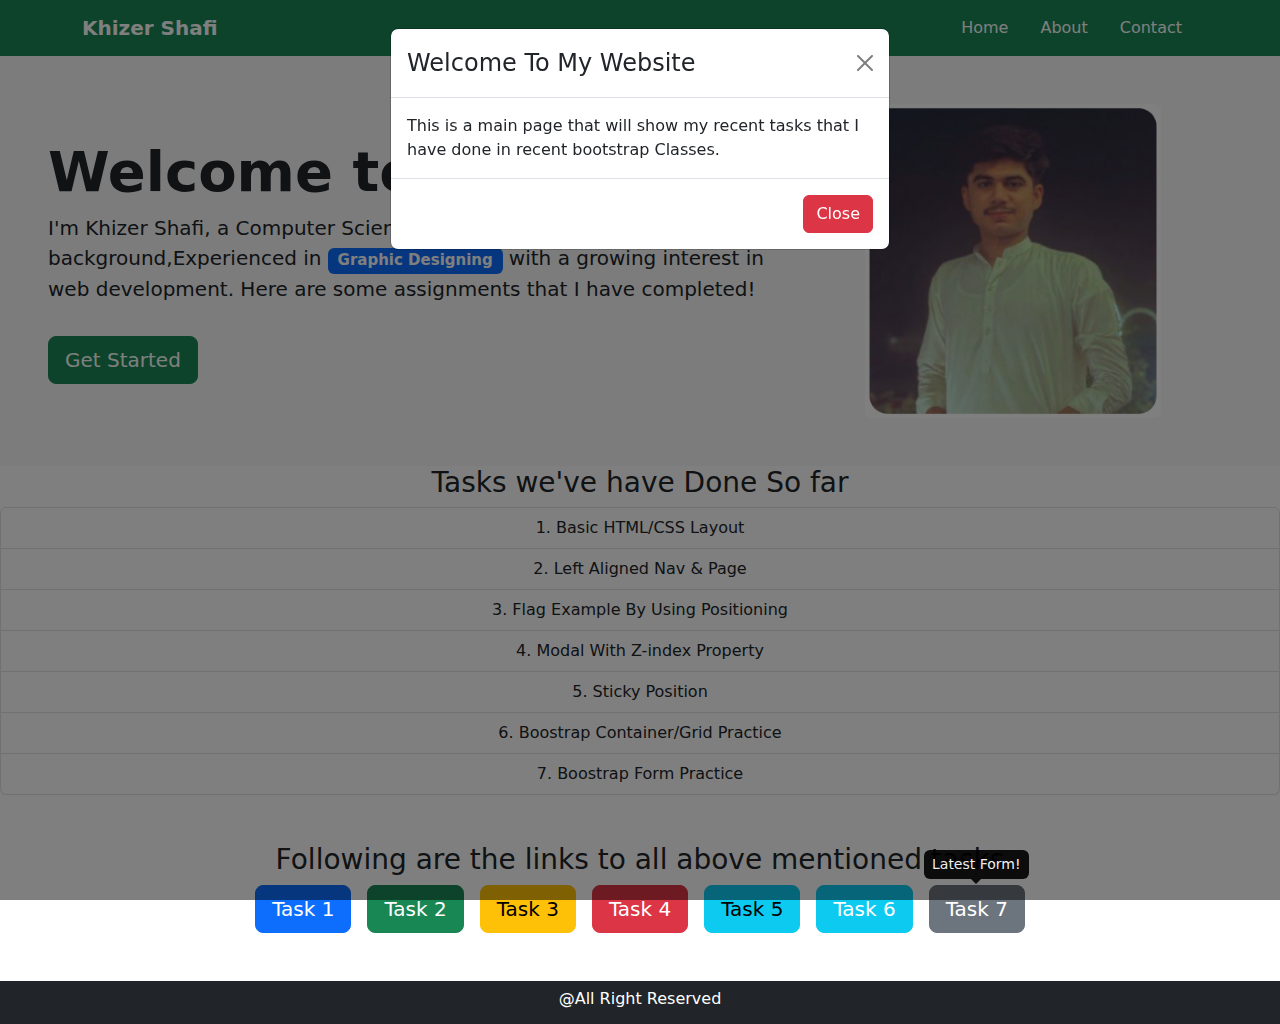
<file: index.html>
<!DOCTYPE html>
<html lang="en">

<head>
  <meta charset="UTF-8" />
  <meta name="viewport" content="width=device-width, initial-scale=1.0" />
  <link rel="stylesheet" href="/assets/bootstrap.min.css" />
  <link href="https://cdn.jsdelivr.net/npm/bootstrap@5.3.8/dist/css/bootstrap.min.css" rel="stylesheet"
    integrity="sha384-sRIl4kxILFvY47J16cr9ZwB07vP4J8+LH7qKQnuqkuIAvNWLzeN8tE5YBujZqJLB" crossorigin="anonymous">
  <title>Document</title>
  <style>
    img {

      width: 100%;

    }

    /* .text-danger{
        color: seagreen;
    } */
  </style>
</head>

<body>


<nav class="navbar bg-success">
    <div class="container d-flex justify-content-between">
      <!-- Brand -->
      <a class="navbar-brand text-white fw-bold" href="#">Khizer Shafi</a>

      <!-- Links -->
      <ul class="navbar-nav flex-row">
        <li class="nav-item">
          <a class="nav-link text-white px-3" href="#">Home</a>
        </li>
        <li class="nav-item">
          <a class="nav-link text-white px-3" href="#">About</a>
        </li>
        <li class="nav-item">
          <a class="nav-link text-white px-3" href="#">Contact</a>
        </li>
      </ul>
    </div>
  </nav>




  </div>


  <div class="container-fluid bg-light py-5">
    <div class="row align-items-center">

      <div class="col-md-6 px-5 col-lg-8">
        <h1 class="display-4 fw-bold">Welcome to My Website</h1>
        <p class="lead">
          I'm Khizer Shafi, a Computer Science enthusiast. With a strong academic background,Experienced in <span class="badge bg-primary">Graphic Designing</span>
          with a growing interest in web development. Here are some assignments that I have completed!
        </p>
        <a href="#" class="btn btn-success btn-lg mt-3">Get Started</a>
      </div>

      <div class="col-md-3 col-lg-3 text-center">
        <img src="./assets/img/my2.jpg" class="img-fluid rounded" alt="Banner Image" />
      </div>

    </div>
  </div>

  <h3 class="text-center">Tasks we've have Done So far</h3>

  <div class="list-group list-group-numbered text-center ">
    <a href="#" class="list-group-item">Basic HTML/CSS Layout</a>
    <a href="#" class="list-group-item">Left Aligned Nav & Page</a>
    <a href="#" class="list-group-item">Flag Example By Using Positioning</a>
    <a href="#" class="list-group-item">Modal With Z-index Property</a>
    <a href="#" class="list-group-item">Sticky Position</a>
    <a href="#" class="list-group-item">Boostrap Container/Grid Practice</a>
    <a href="#" class="list-group-item">Boostrap Form Practice</a>
  </div>



  </div>




  <div class="container my-5">
    <h3 class="text-center">Following are the links to all above mentioned tasks</h3>
    <div class="row justify-content-center g-3">
      <div class="col-auto">
        <a href="./Vertical_Layout.html" class="btn btn-primary btn-lg">Task 1</a>
      </div>

      <div class="col-auto">
        <a href="./Left_nav.html" class="btn btn-success btn-lg">Task 2</a>
      </div>

      <div class="col-auto">
        <a href="./Position_With_flag.html" class="btn btn-warning btn-lg">Task 3</a>
      </div>

      <div class="col-auto">
        <a href="./modal_With_Z-index.html" class="btn btn-danger btn-lg">Task 4</a>
      </div>

      <div class="col-auto">
        <a href="./sticky_position.html" class="btn btn-info btn-lg">Task 5</a>
      </div>
      <div class="col-auto">
        <a href="./Bootstrap_Grid_Practice.html" class="btn btn-info btn-lg text-white">Task 6</a>
      </div>
      <div class="col-auto">
        <a href="./Bootstrap-Form.html" class="btn btn-secondary btn-lg" id="myBtn" data-bs-toggle="tooltip" title="Latest Form!" >Task 7</a>
      </div>

    </div>
  </div>


  <div class="bg-dark text-white text-center p-2">
    <h6>@All Right Reserved</h6>
  </div>


  <!-- The Modal -->
  <div class="modal fade" id="myModal">
    <div class="modal-dialog">
      <div class="modal-content">

        <!-- Modal Header -->
        <div class="modal-header">
          <h4 class="modal-title ">Welcome To My Website</h4>
          <button type="button" class="btn-close" data-bs-dismiss="modal"></button>
        </div>

        <!-- Modal body -->
        <div class="modal-body">
          This is a main page that will show my recent tasks that I have done in recent bootstrap Classes.
        </div>

        <!-- Modal footer -->
        <div class="modal-footer">
          <button type="button" class="btn btn-danger" data-bs-dismiss="modal">Close</button>
        </div>

      </div>
    </div>
  </div>


<script src="https://cdn.jsdelivr.net/npm/bootstrap@5.3.3/dist/js/bootstrap.bundle.min.js"></script>
  <script>
    // Show modal on page load
    window.addEventListener('load', function () {
      var myModal = new bootstrap.Modal(document.getElementById('myModal'));
      myModal.show();
    });
  </script>

<script>
  window.addEventListener("load", function () {
    const btn = document.getElementById("myBtn");
    const tooltip = new bootstrap.Tooltip(btn, {
      trigger: "manual"
    });
    tooltip.show();
  });
</script>

  <script src="https://cdn.jsdelivr.net/npm/bootstrap@5.3.8/dist/js/bootstrap.bundle.min.js" integrity="sha384-FKyoEForCGlyvwx9Hj09JcYn3nv7wiPVlz7YYwJrWVcXK/BmnVDxM+D2scQbITxI" crossorigin="anonymous"></script>
  <script src="../assets/bootstrap.bundle.min.js"></script>
</body>

</html>
</file>
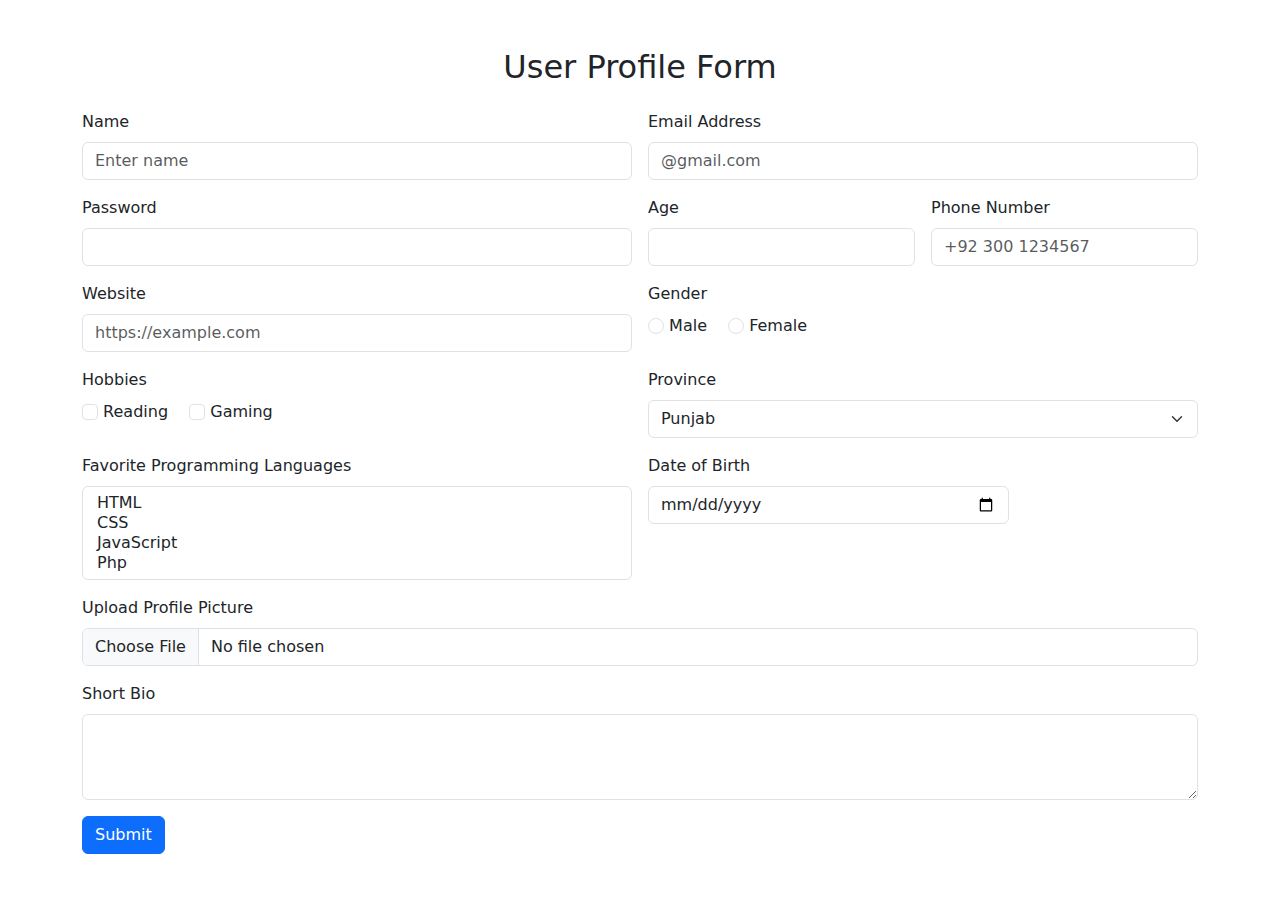
<file: Bootstrap-Form.html>
<!DOCTYPE html>
<html lang="en">
<head>
  <meta charset="UTF-8">
  <meta name="viewport" content="width=device-width, initial-scale=1.0">
  <title>Bootstrap All Input Form</title>
  <link href="https://cdn.jsdelivr.net/npm/bootstrap@5.3.3/dist/css/bootstrap.min.css" rel="stylesheet">
</head>
<body>
  <div class="container mt-5">
    <h2 class="mb-4 text-center">User Profile Form</h2>
    <form class="row g-3">

      <div class="col-md-6">
        <label for="Name" class="form-label">Name</label>
        <input type="text" class="form-control" id="Name" placeholder="Enter name">
      </div>

      <div class="col-md-6">
        <label for="email" class="form-label">Email Address</label>
        <input type="email" class="form-control" id="email" placeholder="@gmail.com">
      </div>

      <div class="col-md-6">
        <label for="password" class="form-label">Password</label>
        <input type="password" class="form-control" id="password">
      </div>

      <div class="col-md-3">
        <label for="age" class="form-label">Age</label>
        <input type="number" class="form-control" id="age">
      </div>

      <div class="col-md-3">
        <label for="phone" class="form-label">Phone Number</label>
        <input type="tel" class="form-control" id="phone" placeholder="+92 300 1234567">
      </div>

      <div class="col-md-6">
        <label for="website" class="form-label">Website</label>
        <input type="url" class="form-control" id="website" placeholder="https://example.com">
      </div>


      <div class="col-md-6">
        <label class="form-label">Gender</label>
        <div>
          <input type="radio" class="form-check-input" name="gender" id="male">
          <label for="male" class="form-check-label">Male</label>
          <input type="radio" class="form-check-input ms-3" name="gender" id="female">
          <label for="female" class="form-check-label">Female</label>
        
        </div>
      </div>

      <div class="col-md-6">
        <label class="form-label">Hobbies</label>
        <div>
          <input type="checkbox" class="form-check-input" id="reading">
          <label for="reading" class="form-check-label">Reading</label>
          <input type="checkbox" class="form-check-input ms-3" id="gaming">
          <label for="gaming" class="form-check-label">Gaming</label>
        </div>
      </div>

      <div class="col-md-6">
        <label for="province" class="form-label">Province</label>
        <select id="province" class="form-select">
          <option disabled>Choose...</option>
          <option>Punjab</option>
          <option>KPK</option>
          <option>Balochistan</option>
          <option>Sindh</option>
        </select>
      </div>

      <div class="col-md-6">
        <label for="languages" class="form-label">Favorite Programming Languages</label>
        <select id="languages" class="form-select" multiple>
          <option>HTML</option>
          <option>CSS</option>
          <option>JavaScript</option>
          <option>Php</option>
        </select>
      </div>


      <div class="col-md-4">
        <label for="dob" class="form-label">Date of Birth</label>
        <input type="date" class="form-control" id="dob">
      </div>

      <div class="col-md-12">
        <label for="file" class="form-label">Upload Profile Picture</label>
        <input type="file" class="form-control" id="file">
      </div>

    
      <div class="col-md-12">
        <label for="bio" class="form-label">Short Bio</label>
        <textarea id="bio" class="form-control" rows="3"></textarea>
      </div>


      <div class="col-12">
        <button type="submit" class="btn btn-primary">Submit</button>
      </div>

    </form>
  </div>

  <script src="https://cdn.jsdelivr.net/npm/bootstrap@5.3.3/dist/js/bootstrap.bundle.min.js"></script>
</body>
</html>
</file>
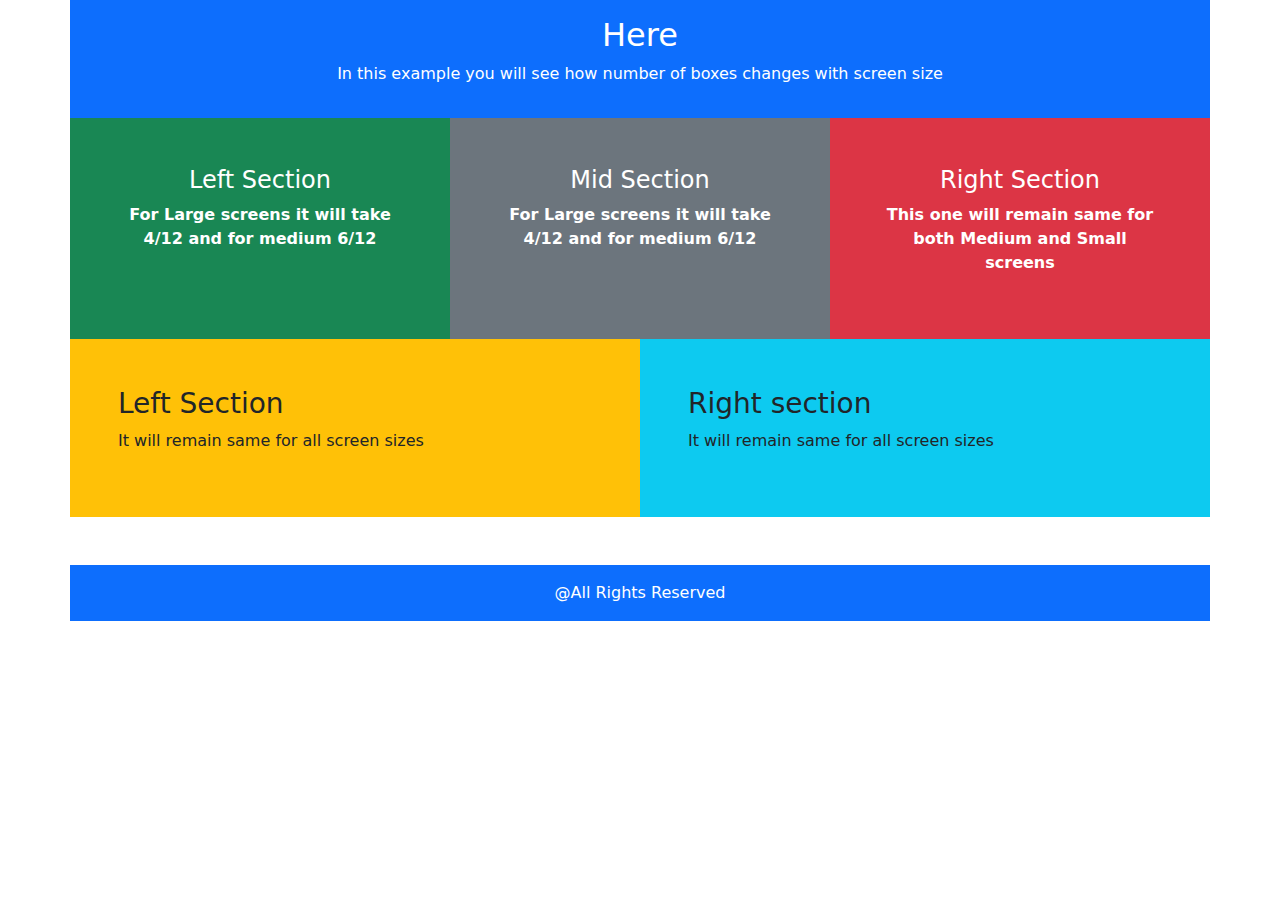
<file: Bootstrap_Grid_Practice.html>
<!DOCTYPE html>
<html lang="en">
  <head>
    <meta charset="utf-8" />
    <meta name="viewport" content="width=device-width, initial-scale=1" />
    <title>Bootstrap demo</title>
    <link
      href="https://cdn.jsdelivr.net/npm/bootstrap@5.3.3/dist/css/bootstrap.min.css"
      rel="stylesheet"
      integrity="sha384-QWTKZyjpPEjISv5WaRU9OFeRpok6YctnYmDr5pNlyT2bRjXh0JMhjY6hW+ALEwIH"
      crossorigin="anonymous"
    />
  </head>
  <body>
    <div class="container">
      <div class="row ">
        <div class="col-12 bg-primary p-3 text-center text-white">
          <h2>Here </h2>
        <p>In this example you will see how number of boxes changes with screen size </p>
        </div>
      </div>

      <div class="row">
        <div class="col-lg-4 col-md-6 col-sm-12 bg-success text-center text-white fw-bold p-5">
          <h4>Left Section</h4>
          <p>For Large screens it will take 4/12 and for medium 6/12</p>
        </div>
        <div class="col-lg-4 col-md-6 col-sm-12 bg-secondary text-center text-white fw-bold p-5">
          <h4>Mid Section</h4>
          <p>For Large screens it will take 4/12 and for medium 6/12</p>
        </div>
        <div class="col-lg-4 col-md-12 col-sm-12 bg-danger text-center text-white fw-bold p-5">
          <h4>Right Section</h4>
          <p>This one will remain same for both Medium and Small screens</p>
        </div>
      </div>

      <div class="row">
        <div class="col-6 bg-warning p-5">
          <h3>Left Section</h3>
          <p>It will remain same for all screen sizes</p>
        </div>
        <div class="col-6 p-5 bg-info">
          <h3>Right section</h3>
          <p>It will remain same for all screen sizes</p>
        </div>
      </div>

<div class="row">
    <div class="col-12 text-center bg-primary text-white p-3 mt-5"><footer> @All Rights Reserved</footer></div>
</div>

    </div>

    <script
      src="https://cdn.jsdelivr.net/npm/bootstrap@5.3.3/dist/js/bootstrap.bundle.min.js"
      integrity="sha384-YvpcrYf0tY3lHB60NNkmXc5s9fDVZLESaAA55NDzOxhy9GkcIdslK1eN7N6jIeHz"
      crossorigin="anonymous"
    ></script>
  </body>
</html>
</file>
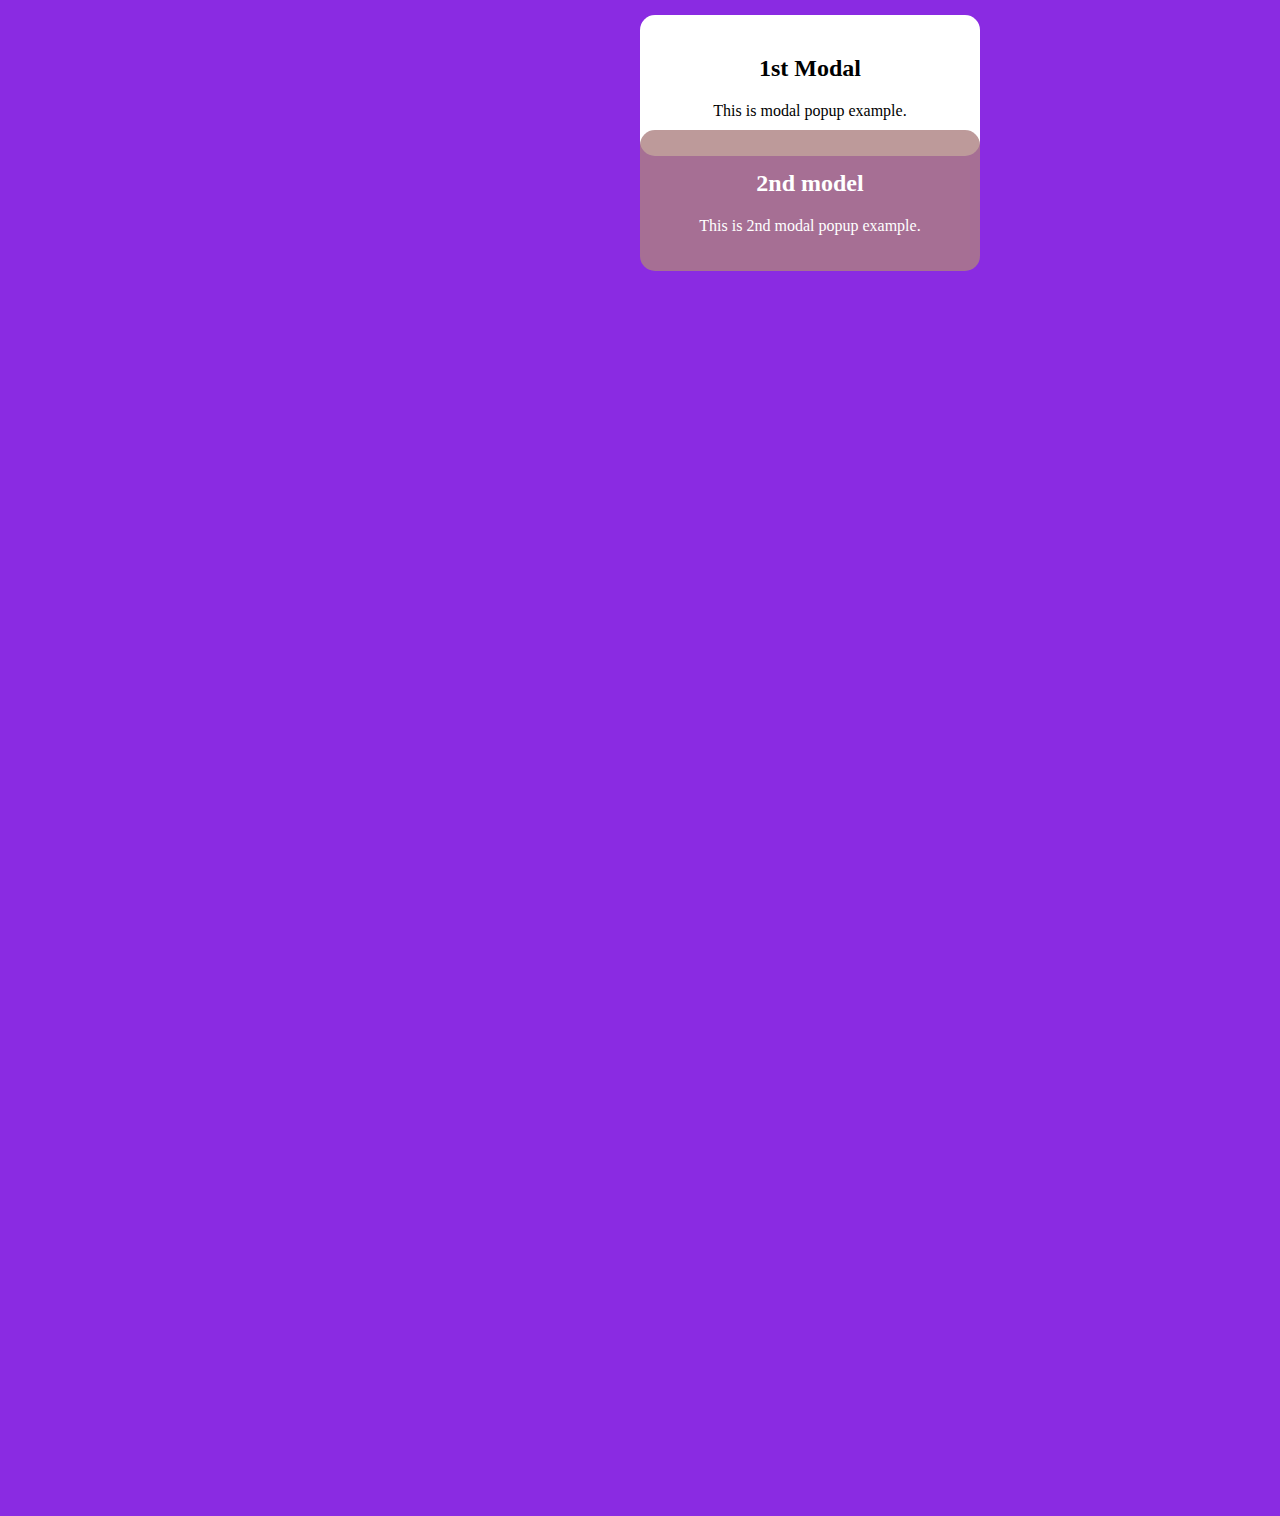
<file: modal_With_Z-index.html>
<!DOCTYPE html>
<html lang="en">
<head>
    <meta charset="UTF-8">
    <meta name="viewport" content="width=device-width, initial-scale=1.0">
    <title>Document</title>
    <style>
         body{
        height: 1500px;
            background-color: blueviolet;
         }
        .modal{
            position: absolute;
            background-color: white;
            padding: 20px;
            border-radius: 15px;
            width: 300px;
            text-align: center;
            top: 15px;      
            left: 50vw;  
        }
        .modal2{
            position: absolute;
            background-color: rgba(172, 129, 129, 0.8);
            top: 130px;
            z-index: 2;
            border-radius: 15px;
            width: 300px;
            padding: 20px;
            color:white;
            text-align: center;
            left: 50vw;
        }
    </style>
</head>
<body>



 <div class="modal">
    <div>
        <h2>1st Modal </h2>
        <p>This is modal popup example.</p>
    </div>
 </div>

 <div class="modal2">
    <div>
        <h2>2nd model</h2>
        <p>This is 2nd modal popup example.</p>
    </div>
 </div>


    
</body>
</html>
</file>
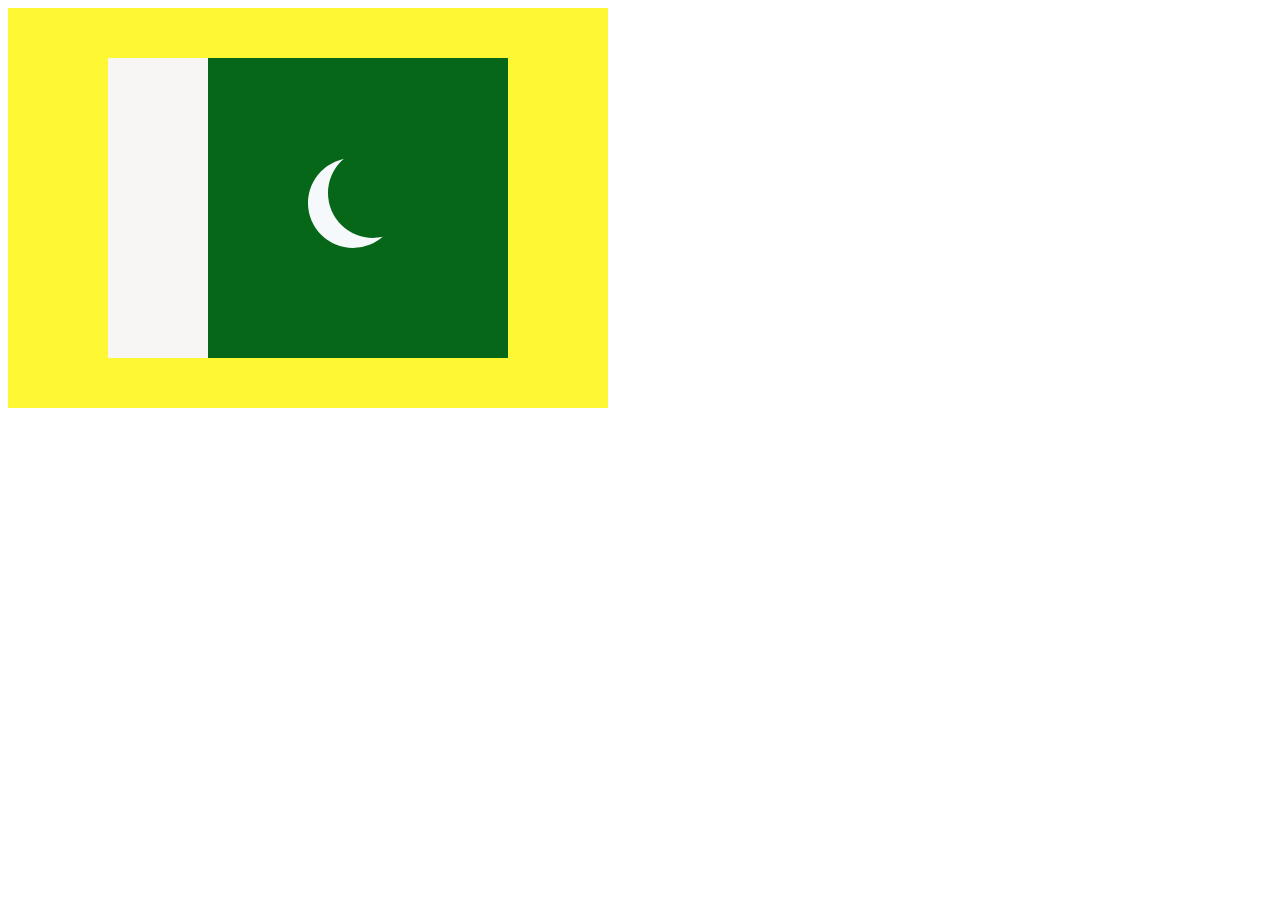
<file: Position_With_flag.html>
<!DOCTYPE html>
<html lang="en">
  <head>
    <meta charset="UTF-8" />
    <meta name="viewport" content="width=device-width, initial-scale=1.0" />
    <title>Document</title>
    <style>
      .container {
        height: 400px;
        width: 600px;
        background-color: rgb(254, 247, 52);
        display: flex;
        align-items: center;
        justify-content: center;

      }
      .green {
        height: 300px;
        width: 400px;
        background-color: rgb(6, 103, 24);
        position: relative;
      }
      .white {
        height: inherit;
        width: 100px;
        background-color: rgb(248, 245, 245);
      }
      .fix {
        display: flex;
        flex-direction: row;
        align-items: center;
        justify-content: center;
      }
      .moon{
        position: absolute;
        border-radius: 100px;
        background-color: rgb(246, 249, 251);
        height: 90px;
        width:90px ;
        margin-left: 200px;
        margin-top: 100px;
        border-radius: solid 20px black;
      }
      .out{
        margin-top:90px;
        margin-left: 220px;
        background-color: rgb(6, 103, 24);
        border-radius: solid 20px black;
      }
      h2{
        text-align: center;
        padding-top: 15px;
      }
    </style>
  </head>
  <body>
    <div class="container">
      <!-- <h2>Testing My position concept</h2> -->
      <div class="fix">
        <div class="green">
          <div class="moon"></div>
          <div class="moon out"></div>
          <div class="white"></div>
        </div>
      </div>
    </div>
  </body>
</html>
</file>
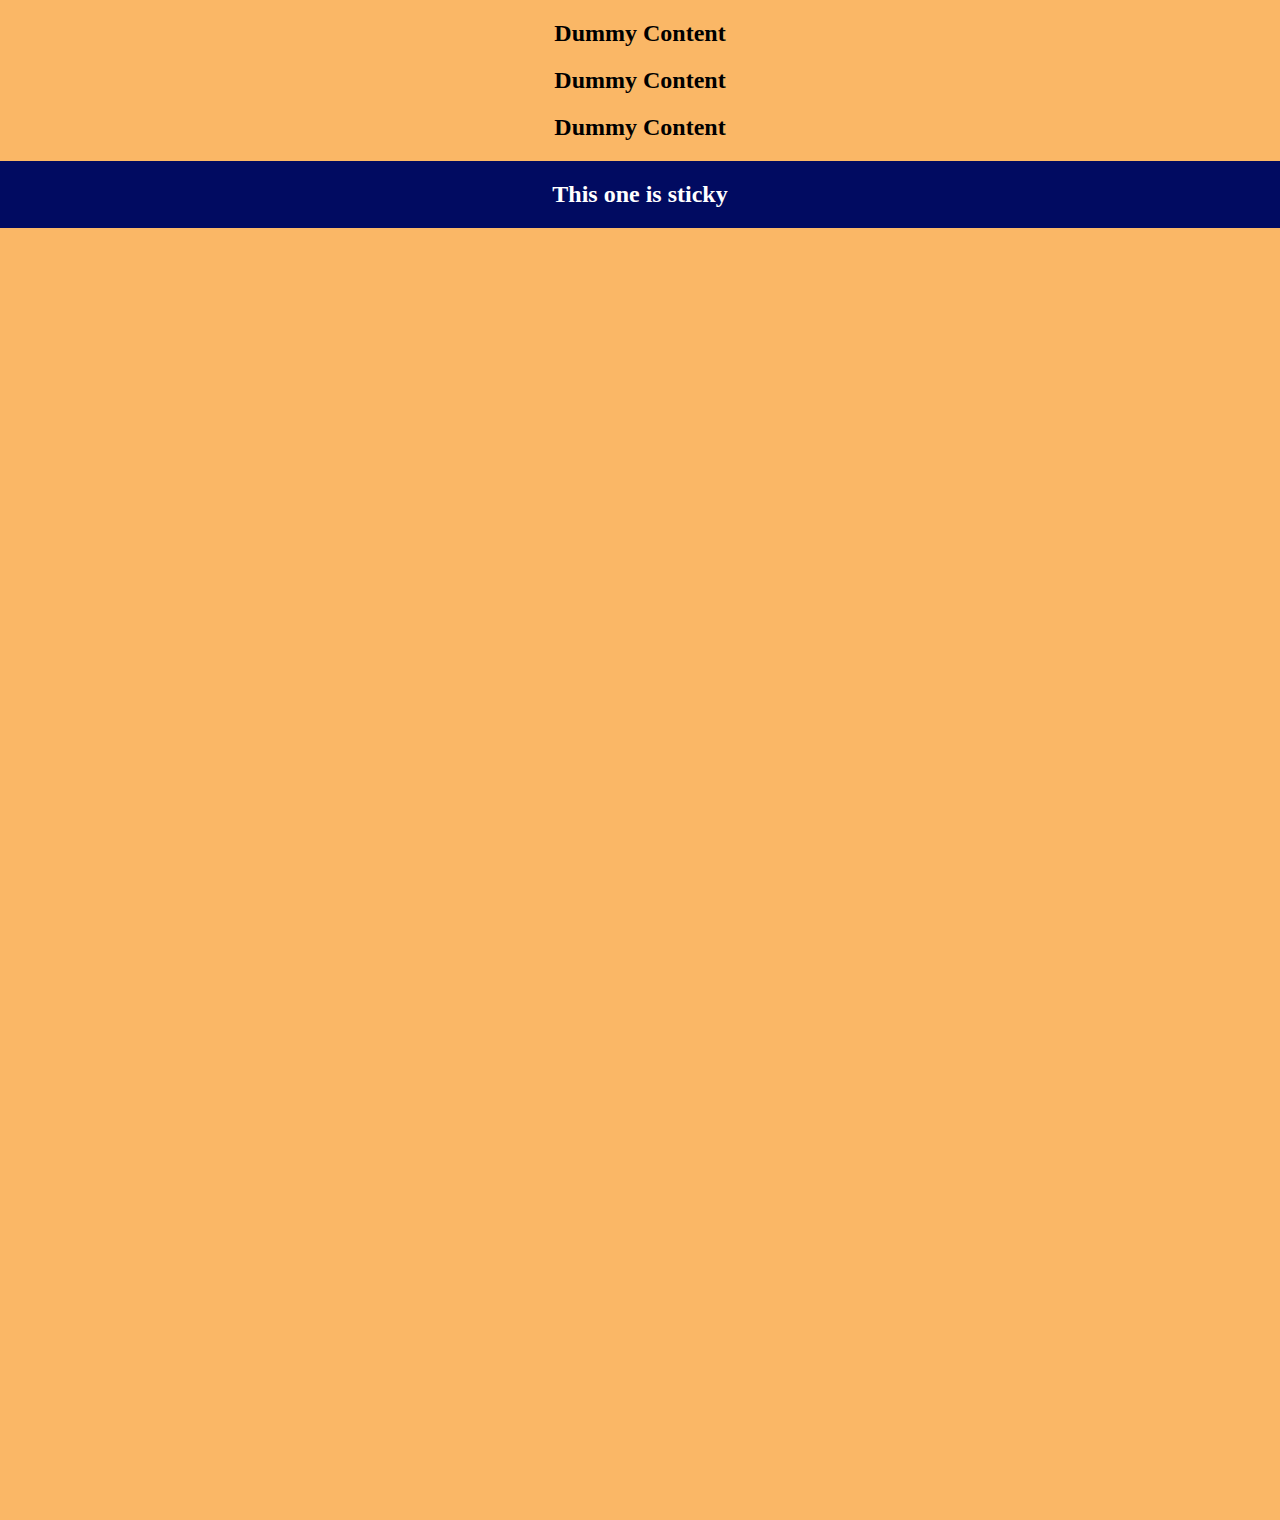
<file: sticky_position.html>
<!DOCTYPE html>
<html lang="en">
<head>
  <meta charset="UTF-8">
  <meta name="viewport" content="width=device-width, initial-scale=1.0">
  <title>Document</title>
  <style>
    body {
      margin: 0;
      height: 1500px;
      background-color: rgb(250, 183, 102)
    }

    .sticky {
      padding: 20px;
      position: sticky;   
      color: rgb(255, 255, 255);
      top: 70px;
      text-align: center;
      background-color: rgb(1, 11, 97);
    }

    div{
      text-align: center;
    }
  </style>
</head>
<body>


    <!-- <h2 class="fixed">This is Fixed</h2> -->
<div>
  <h2>Dummy Content</h2>
  <h2>Dummy Content</h2>
  <h2>Dummy Content</h2>


</div>
  
<h2 class="sticky">This one is sticky</h2>
  
    


</body>
</html>
</file>
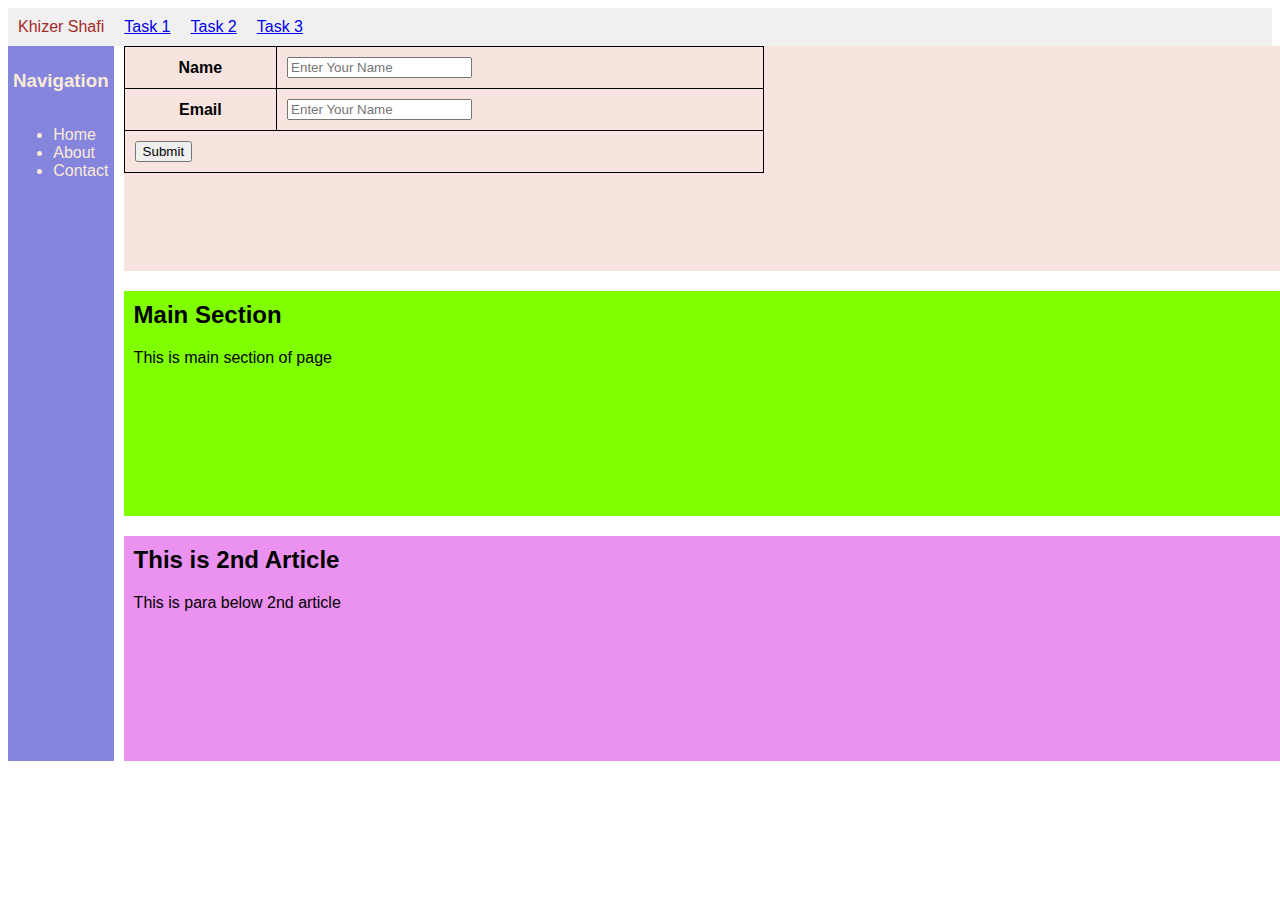
<file: Vertical_Layout.html>
<!DOCTYPE html>
<html lang="en">

<head>
    <meta charset="UTF-8">
    <meta name="viewport" content="width=device-width, initial-scale=1.0">
    <title>Document</title>
    <style>
        body {
            font-family: Arial, Helvetica, sans-serif;
        }

        .nav {
            display: flex;
            flex-direction: row;
            justify-content: space;
            background-color: #f0f0f0;
            gap: 20px;
            padding: 10px;
            color: brown;
    

        }

        .container {
            display: flex;
            flex-direction: row;
            gap: 10px;
            list-style: none;

        }

        .left {
            display: flex;
            flex-direction: column;
            background-color: rgb(133, 133, 222);
            color: antiquewhite;
            align-items: center;
            padding: 5px;
            list-style: none;

        }

        .right {}


        .in {
            height: 25vh;
            width: 100vw;
            background-color: rgb(235, 145, 240);
        }

        .in1 {
            background-color: rgb(247, 228, 222);
        }

        .in2 {
            background-color: chartreuse;
        }

        p {
            padding-left: 10px;
        }

        table,
        th,
        td {
            border: solid 0.5px;
            border-collapse: collapse;
            padding: 10px;

        }

        h2 {
            padding-top: 10px;
            padding-left: 10px;
        }
    </style>

</head>

<body>

<header>
    <nav class="nav">
        <span>Khizer Shafi</span>
        <a href="task1.html">Task 1</a>
        <a href="task2.html">Task 2</a>
        <a href="task3.html">Task 3</a>
    </nav>
</header>


    <div class="container">
        <div class="left">
            <h3>Navigation</h3>
            <ul>
                <li>Home</li>
                <li>About</li>
                <li>Contact</li>
            </ul>
        </div>

        <div class="right">

            <div class="in1 in">

                <table style="width: 50%;" class="table">
                    <tr>
                        <th>Name</th>
                        <td>
                            <input placeholder="Enter Your Name">
                        </td>
                    </tr>

                    <tr>
                        <th>Email</th>
                        <td><input placeholder="Enter Your Name"></td>
                    </tr>

                    <tr>
                        <td colspan="2"> <input type="submit"></td>
                    </tr>


                </table>



            </div>

            <div class="in2 in">
                <h2>Main Section</h1>
                    <p>This is main section of page</p>
            </div>

            <div class="in3 in">
                <h2>This is 2nd Article</h1>
                    <p>This is para below 2nd article</p>
            </div>

        </div>


    </div>


</body>

</html>
</file>
